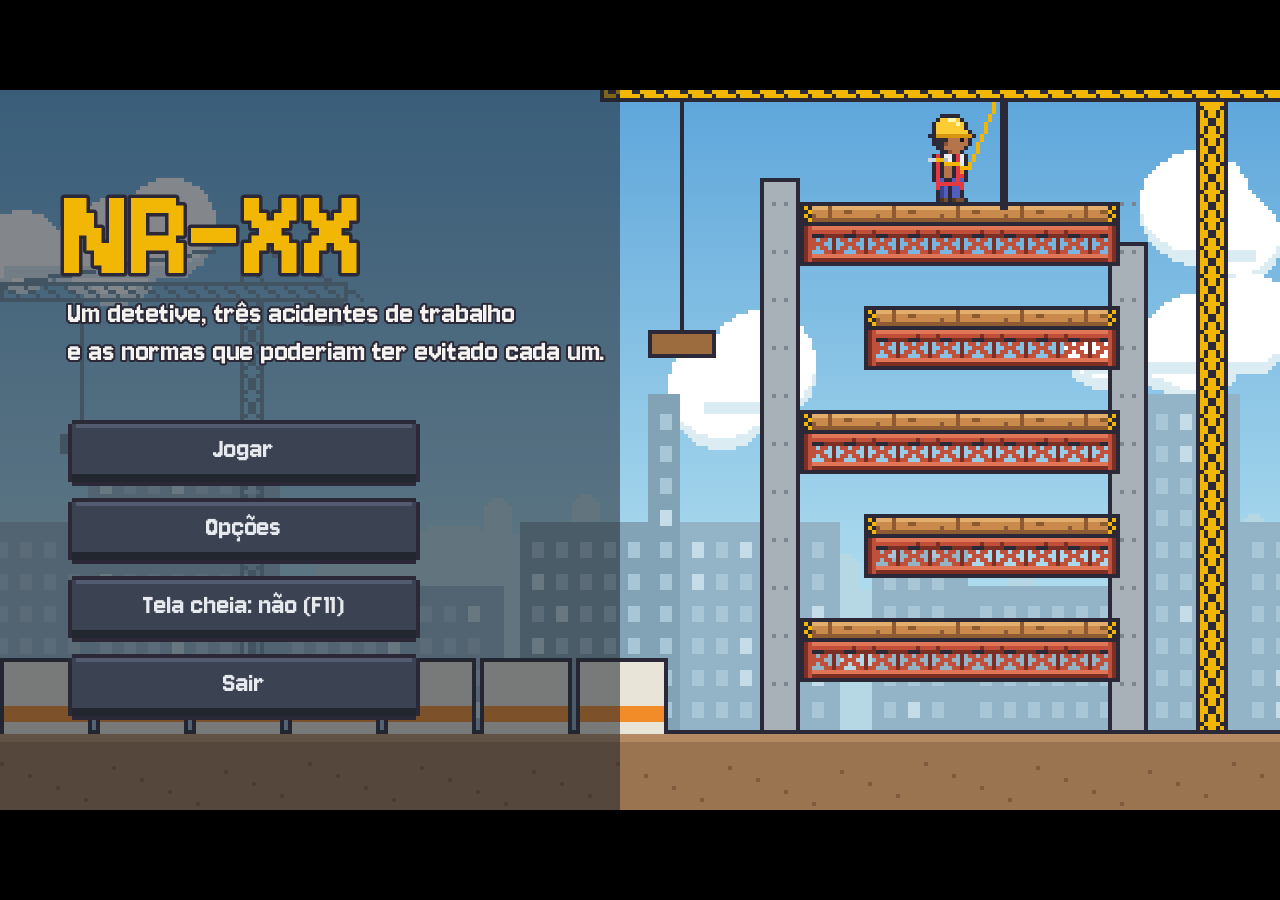
<file: index.html>
<!DOCTYPE html>
<html lang="en">
	<head>
		<meta charset="utf-8">
		<meta name="viewport" content="width=device-width, user-scalable=no, initial-scale=1.0">
		<title>NRXX</title>
		<style>
html, body, #canvas {
	margin: 0;
	padding: 0;
	border: 0;
}

body {
	color: white;
	background-color: black;
	overflow: hidden;
	touch-action: none;
}

#canvas {
	display: block;
}

#canvas:focus {
	outline: none;
}

#status, #status-splash, #status-progress {
	position: absolute;
	left: 0;
	right: 0;
}

#status, #status-splash {
	top: 0;
	bottom: 0;
}

#status {
	background-color: #242424;
	display: flex;
	flex-direction: column;
	justify-content: center;
	align-items: center;
	visibility: hidden;
}

#status-splash {
	max-height: 100%;
	max-width: 100%;
	margin: auto;
}

#status-splash.show-image--false {
	display: none;
}

#status-splash.fullsize--true {
	height: 100%;
	width: 100%;
	object-fit: contain;
}

#status-splash.use-filter--false {
	image-rendering: pixelated;
}

#status-progress, #status-notice {
	display: none;
}

#status-progress {
	bottom: 10%;
	width: 50%;
	margin: 0 auto;
}

#status-notice {
	background-color: #5b3943;
	border-radius: 0.5rem;
	border: 1px solid #9b3943;
	color: #e0e0e0;
	font-family: 'Noto Sans', 'Droid Sans', Arial, sans-serif;
	line-height: 1.3;
	margin: 0 2rem;
	overflow: hidden;
	padding: 1rem;
	text-align: center;
	z-index: 1;
}
		</style>
		<link id="-gd-engine-icon" rel="icon" type="image/png" href="index.icon.png" />
<link rel="apple-touch-icon" href="index.apple-touch-icon.png"/>

	</head>
	<body>
		<canvas id="canvas">
			Your browser does not support the canvas tag.
		</canvas>

		<noscript>
			Your browser does not support JavaScript.
		</noscript>

		<div id="status">
			<img id="status-splash" class="show-image--true fullsize--true use-filter--true" src="index.png" alt="">
			<progress id="status-progress"></progress>
			<div id="status-notice"></div>
		</div>

		<script src="index.js"></script>
		<script>
const GODOT_CONFIG = {"args":[],"canvasResizePolicy":2,"emscriptenPoolSize":8,"ensureCrossOriginIsolationHeaders":true,"executable":"index","experimentalVK":false,"fileSizes":{"index.pck":2469556,"index.wasm":39513091},"focusCanvas":true,"gdextensionLibs":[],"godotPoolSize":4};
const GODOT_THREADS_ENABLED = false;
const engine = new Engine(GODOT_CONFIG);

(function () {
	const statusOverlay = document.getElementById('status');
	const statusProgress = document.getElementById('status-progress');
	const statusNotice = document.getElementById('status-notice');

	let initializing = true;
	let statusMode = '';

	function setStatusMode(mode) {
		if (statusMode === mode || !initializing) {
			return;
		}
		if (mode === 'hidden') {
			statusOverlay.remove();
			initializing = false;
			return;
		}
		statusOverlay.style.visibility = 'visible';
		statusProgress.style.display = mode === 'progress' ? 'block' : 'none';
		statusNotice.style.display = mode === 'notice' ? 'block' : 'none';
		statusMode = mode;
	}

	function setStatusNotice(text) {
		while (statusNotice.lastChild) {
			statusNotice.removeChild(statusNotice.lastChild);
		}
		const lines = text.split('\n');
		lines.forEach((line) => {
			statusNotice.appendChild(document.createTextNode(line));
			statusNotice.appendChild(document.createElement('br'));
		});
	}

	function displayFailureNotice(err) {
		console.error(err);
		if (err instanceof Error) {
			setStatusNotice(err.message);
		} else if (typeof err === 'string') {
			setStatusNotice(err);
		} else {
			setStatusNotice('An unknown error occurred.');
		}
		setStatusMode('notice');
		initializing = false;
	}

	const missing = Engine.getMissingFeatures({
		threads: GODOT_THREADS_ENABLED,
	});

	if (missing.length !== 0) {
		if (GODOT_CONFIG['serviceWorker'] && GODOT_CONFIG['ensureCrossOriginIsolationHeaders'] && 'serviceWorker' in navigator) {
			let serviceWorkerRegistrationPromise;
			try {
				serviceWorkerRegistrationPromise = navigator.serviceWorker.getRegistration();
			} catch (err) {
				serviceWorkerRegistrationPromise = Promise.reject(new Error('Service worker registration failed.'));
			}
			// There's a chance that installing the service worker would fix the issue
			Promise.race([
				serviceWorkerRegistrationPromise.then((registration) => {
					if (registration != null) {
						return Promise.reject(new Error('Service worker already exists.'));
					}
					return registration;
				}).then(() => engine.installServiceWorker()),
				// For some reason, `getRegistration()` can stall
				new Promise((resolve) => {
					setTimeout(() => resolve(), 2000);
				}),
			]).then(() => {
				// Reload if there was no error.
				window.location.reload();
			}).catch((err) => {
				console.error('Error while registering service worker:', err);
			});
		} else {
			// Display the message as usual
			const missingMsg = 'Error\nThe following features required to run Godot projects on the Web are missing:\n';
			displayFailureNotice(missingMsg + missing.join('\n'));
		}
	} else {
		setStatusMode('progress');
		engine.startGame({
			'onProgress': function (current, total) {
				if (current > 0 && total > 0) {
					statusProgress.value = current;
					statusProgress.max = total;
				} else {
					statusProgress.removeAttribute('value');
					statusProgress.removeAttribute('max');
				}
			},
		}).then(() => {
			setStatusMode('hidden');
		}, displayFailureNotice);
	}
}());
		</script>
	</body>
</html>
</file>
<file: mobile/celular.css>
/* Página web no celular: aviso para girar o aparelho.
   O div#nrxx-gire é criado por celular.js e só aparece em aparelho de toque (pointer: coarse)
   segurado em pé. No computador, mesmo com a janela estreita, ele fica escondido. */
#nrxx-gire {
	display: none;
	position: fixed;
	inset: 0;
	z-index: 2147483647; /* acima do canvas e de qualquer coisa que o Godot injete */
	align-items: center;
	justify-content: center;
	padding: 24px;
	box-sizing: border-box;
	text-align: center;
	background: #2b2838;
	color: #f2b705;
	font: bold 28px/1.3 system-ui, -apple-system, "Segoe UI", Roboto, sans-serif;
}

@media (orientation: portrait) and (pointer: coarse) {
	#nrxx-gire {
		display: flex;
	}
}
</file>
